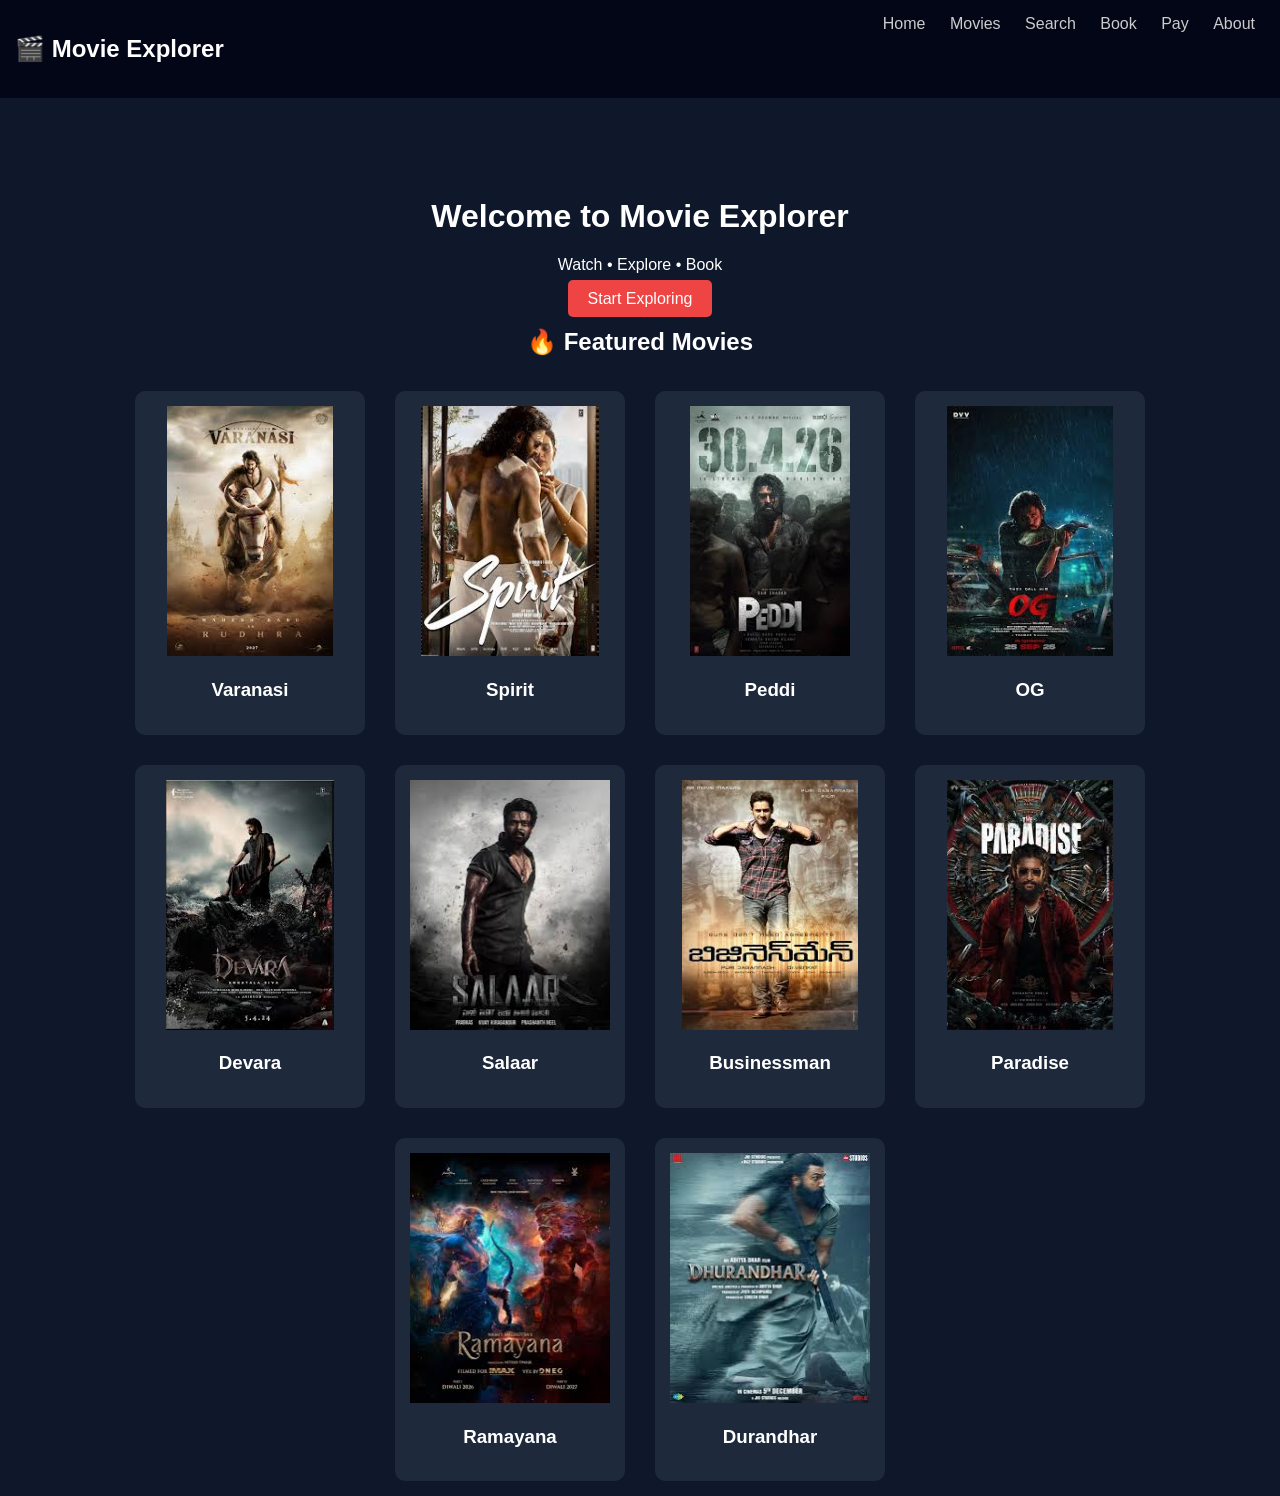
<file: index.html>
<!DOCTYPE html>
<html>
<head>
  <title>Movie Explorer</title>
  <link rel="stylesheet" href="style.css">
</head>
<body>

<!-- NAVBAR -->
<nav>
  <h2>🎬 Movie Explorer</h2>
  <div>
    <a href="index.html">Home</a>
    <a href="movies.html">Movies</a>
    <a href="search.html">Search</a>
    <a href="booking.html">Book</a>
    <a href="payment.html">Pay</a>
    <a href="about.html">About</a>
  </div>
</nav>

<!-- HERO -->
<div class="hero">
  <h1>Welcome to Movie Explorer</h1>
  <p>Watch • Explore • Book</p>
  <a href="movies.html" class="btn">Start Exploring</a>
</div>

<!-- MOVIES -->
<h2 class="title">🔥 Featured Movies</h2>

<div class="container">

  <!-- Varanasi -->
  <div class="card" onclick="openTrailer('https://www.youtube.com/embed/5BrPlz2JluGwf-0I')">
    <img src="[data-uri]">
    <h3>Varanasi</h3>
  </div>

  <!-- Spirit -->
  <div class="card" onclick="openTrailer('https://www.youtube.com/embed/nBHMO88tz9dkc-Xh')">
    <img src="[data-uri]">
    <h3>Spirit</h3>
  </div>

  <!-- Peddi -->
  <div class="card" onclick="openTrailer('https://www.youtube.com/embed/CZPUJYmrbYBT_vus')">
    <img src="[data-uri]">
    <h3>Peddi</h3>
  </div>

  <!-- OG -->
  <div class="card" onclick="openTrailer('https://www.youtube.com/embed/O-Pf4drfRRwg1rhe')">
    <img src="[data-uri]">
    <h3>OG</h3>
  </div>

  <!-- Devara -->
  <div class="card" onclick="openTrailer('https://www.youtube.com/embed/bqaOcVtWyCBEym65')">
    <img src="[data-uri]">
    <h3>Devara</h3>
  </div>

  <!-- Salaar -->
  <div class="card" onclick="openTrailer('https://www.youtube.com/embed/eEaBUU2EW9e4Ro5w')">
    <img src="[data-uri]">
    <h3>Salaar</h3>
  </div>

  <!-- Businessman -->
  <div class="card" onclick="openTrailer('https://www.youtube.com/embed/xiIVxICfSAlODgBM')">
    <img src="[data-uri]">
    <h3>Businessman</h3>
  </div>

  <!-- Paradise -->
  <div class="card" onclick="openTrailer('https://www.youtube.com/embed/ZKk0_G39VVxcPJHO')">
    <img src="[data-uri]">
    <h3>Paradise</h3>
  </div>

  <!-- Ramayana -->
  <div class="card" onclick="openTrailer('https://www.youtube.com/embed/VdRauVQbjKX1uVXK')">
    <img src="[data-uri]">
    <h3>Ramayana</h3>
  </div>

  <!-- Durandhar -->
  <div class="card" onclick="openTrailer('https://www.youtube.com/embed/peu-aLJVB6vTSL4O')">
    <img src="[data-uri]">
    <h3>Durandhar</h3>
  </div>

</div>

<!-- TRAILER POPUP -->
<div id="trailerModal" class="modal">
  <div class="modal-content">
    <span onclick="closeTrailer()" class="close">&times;</span>
    <iframe id="trailerFrame" width="100%" height="300"></iframe>
  </div>
</div>

<script src="script.js"></script>

</body>
</html>
</file>
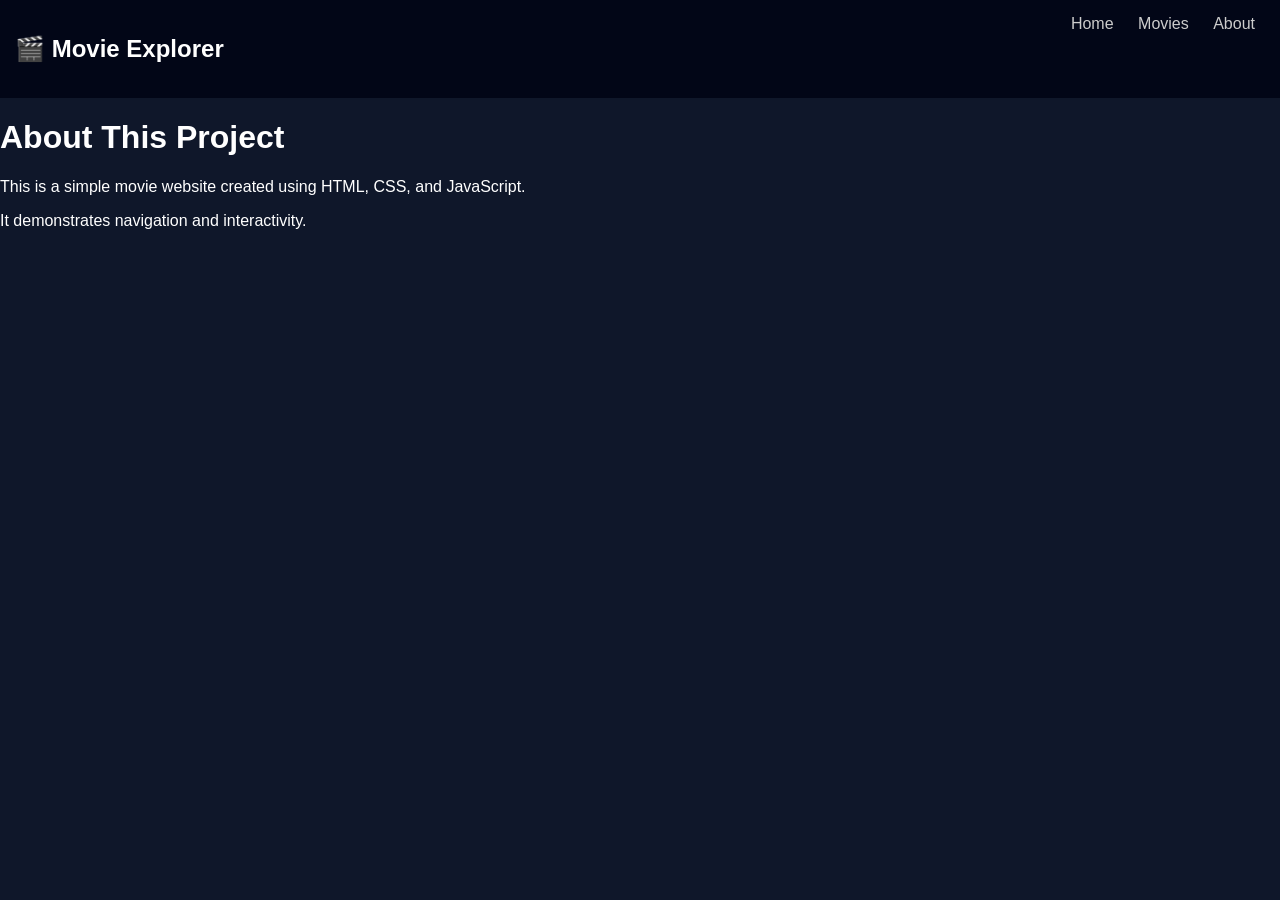
<file: about.html>
<!DOCTYPE html>
<html>
<head>
  <title>About</title>
  <link rel="stylesheet" href="style.css">
</head>
<body>

<nav>
  <h2>🎬 Movie Explorer</h2>
  <div>
    <a href="index.html">Home</a>
    <a href="movies.html">Movies</a>
    <a href="about.html">About</a>
  </div>
</nav>

<div class="about">
  <h1>About This Project</h1>
  <p>This is a simple movie website created using HTML, CSS, and JavaScript.</p>
  <p>It demonstrates navigation and interactivity.</p>
</div>

</body>
</html>
</file>
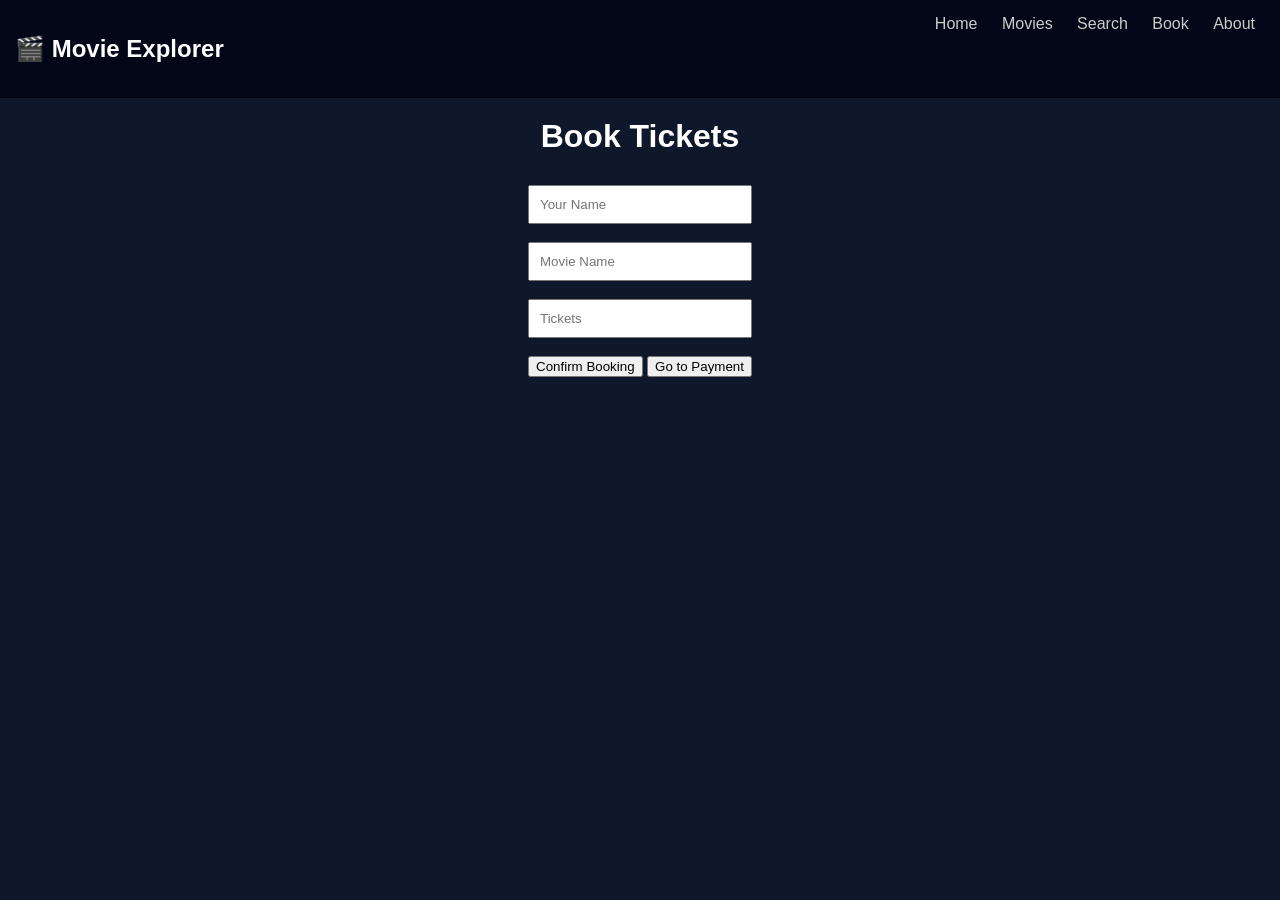
<file: booking.html>
<!DOCTYPE html>
<html>
<head>
  <title>Booking</title>
  <link rel="stylesheet" href="style.css">
</head>
<body>

<nav>
  <h2>🎬 Movie Explorer</h2>
  <div>
    <a href="index.html">Home</a>
    <a href="movies.html">Movies</a>
    <a href="search.html">Search</a>
    <a href="booking.html">Book</a>
    <a href="about.html">About</a>
  </div>
</nav>

<h1 class="title">Book Tickets</h1>

<div class="form">
  <input type="text" placeholder="Your Name"><br><br>
  <input type="text" placeholder="Movie Name"><br><br>
  <input type="number" placeholder="Tickets"><br><br>
  <button onclick="bookTicket()">Confirm Booking</button>
  <button onclick="goToPayment()">Go to Payment</button>
</div>

<p id="bookingMsg"></p>

<script src="script.js"></script>
</body>
</html>
</file>
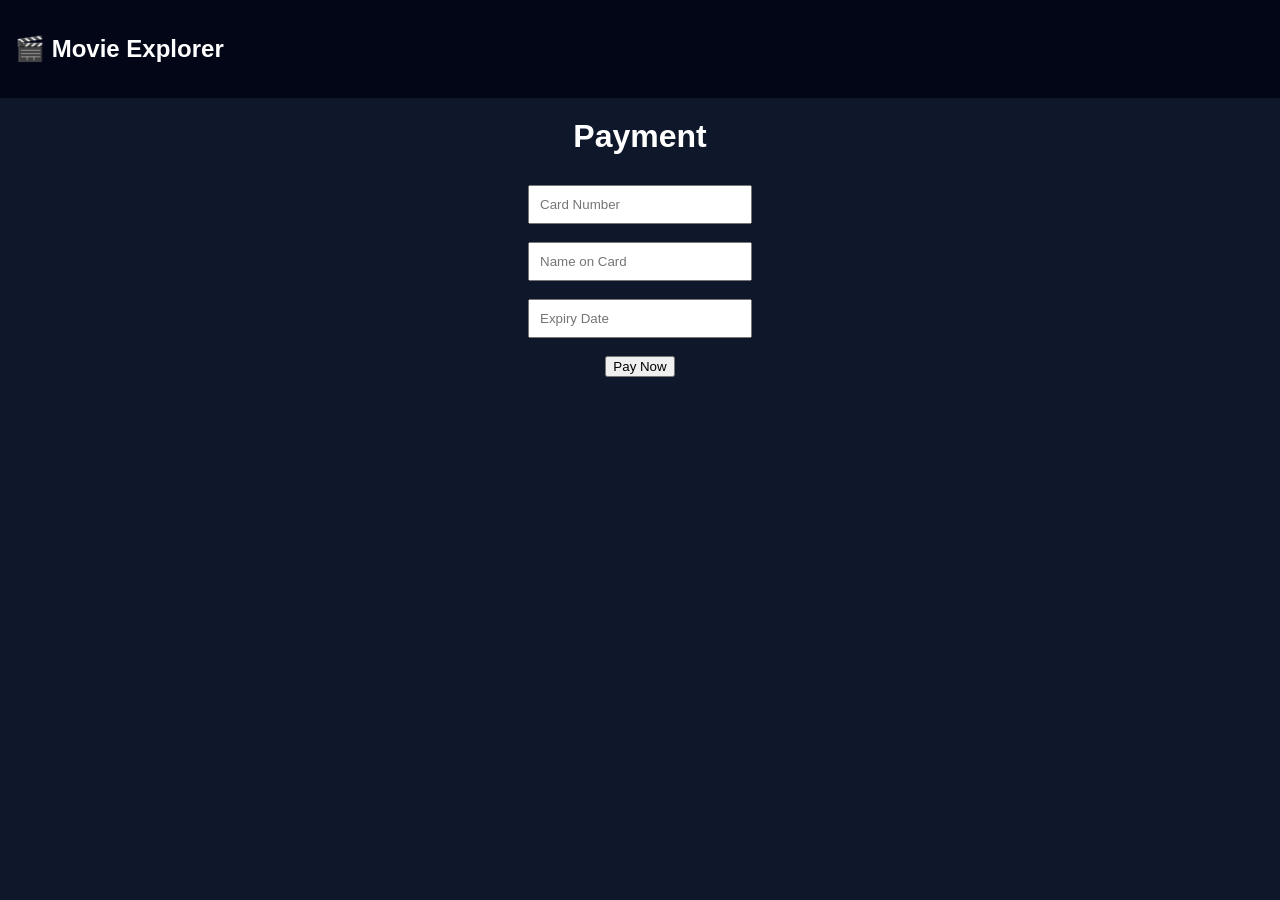
<file: payment.html>
<!DOCTYPE html>
<html>
<head>
  <title>Payment</title>
  <link rel="stylesheet" href="style.css">
</head>
<body>

<nav>
  <h2>🎬 Movie Explorer</h2>
</nav>

<h1 class="title">Payment</h1>

<div class="form">
  <input type="text" placeholder="Card Number"><br><br>
  <input type="text" placeholder="Name on Card"><br><br>
  <input type="text" placeholder="Expiry Date"><br><br>
  <button onclick="makePayment()">Pay Now</button>
</div>

<p id="paymentMsg"></p>

<script src="script.js"></script>
</body>
</html>
</file>
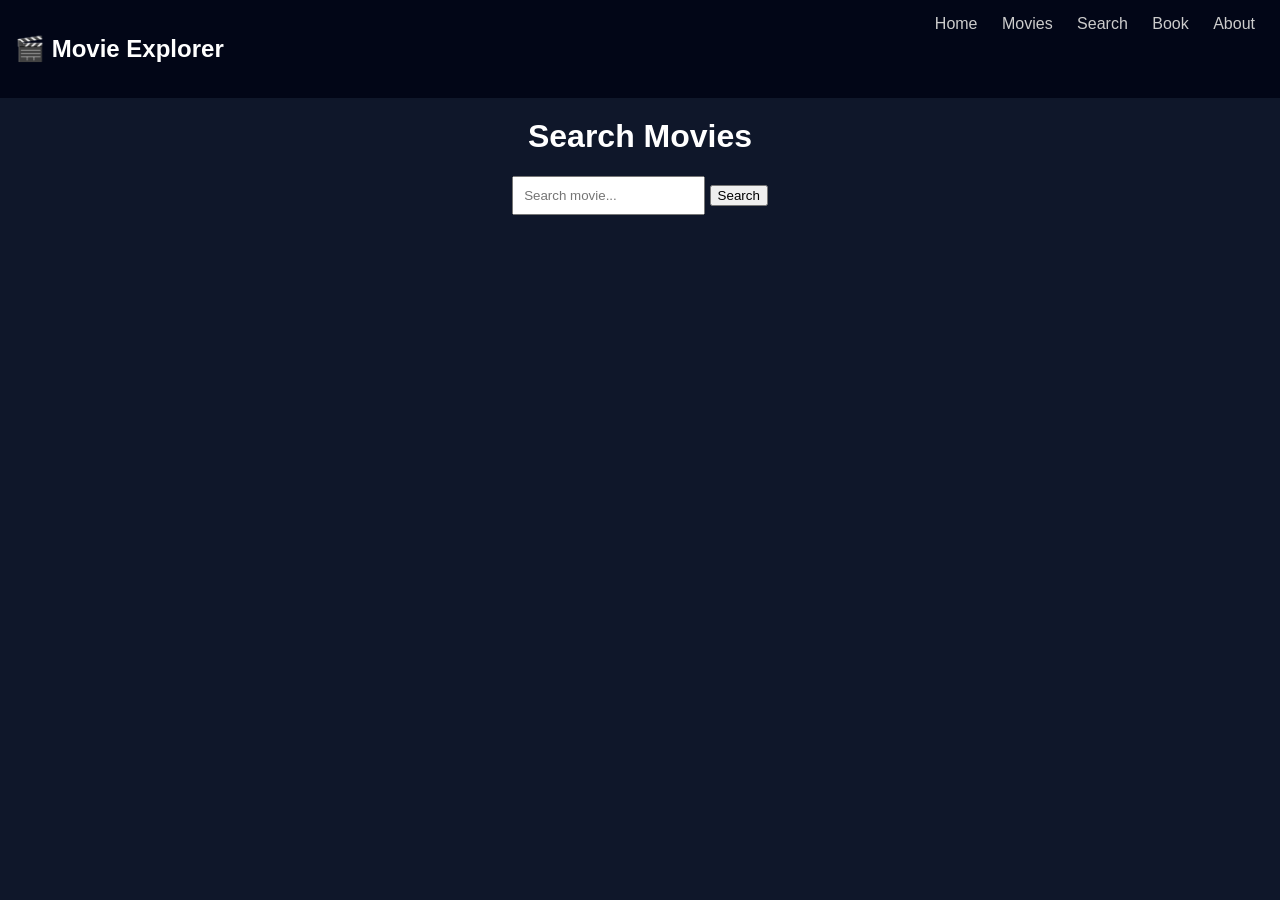
<file: search.html>
<!DOCTYPE html>
<html>
<head>
  <title>Search</title>
  <link rel="stylesheet" href="style.css">
</head>
<body>

<nav>
  <h2>🎬 Movie Explorer</h2>
  <div>
    <a href="index.html">Home</a>
    <a href="movies.html">Movies</a>
    <a href="search.html">Search</a>
    <a href="booking.html">Book</a>
    <a href="about.html">About</a>
  </div>
</nav>

<h1 class="title">Search Movies</h1>

<div class="search-box">
  <input type="text" id="searchInput" placeholder="Search movie...">
  <button onclick="searchMovie()">Search</button>
</div>

<p id="result"></p>

<script src="script.js"></script>
</body>
</html>
</file>
<file: style.css>
body {
  margin: 0;
  font-family: Arial;
  background: #0f172a;
  color: white;
}

/* Navbar */
nav {
  display: flex;
  justify-content: space-between;
  padding: 15px;
  background: #020617;
}

nav a {
  color: #ccc;
  margin: 0 10px;
  text-decoration: none;
}

nav a:hover {
  color: white;
}

/* Hero */
.hero {
  text-align: center;
  margin-top: 100px;
}

.btn {
  background: #ef4444;
  padding: 10px 20px;
  border-radius: 5px;
  color: white;
  text-decoration: none;
}

/* Titles */
.title {
  text-align: center;
  margin-top: 20px;
}

/* Cards */
.container {
  display: flex;
  justify-content: center;
  flex-wrap: wrap;
}

.card {
  background: #1e293b;
  margin: 15px;
  padding: 15px;
  border-radius: 10px;
  width: 200px;
  text-align: center;
  transition: 0.3s;
}

.card:hover {
  transform: scale(1.05);
}

.card button {
  margin-top: 10px;
  padding: 5px;
  background: #22c55e;
  border: none;
  color: white;
  border-radius: 5px;
}

/* Search */
.search-box {
  text-align: center;
  margin-top: 20px;
}

.search-box input {
  padding: 10px;
}

/* Booking */
.form {
  text-align: center;
  margin-top: 30px;
}

.form input {
  padding: 10px;
  width: 200px;
}
/* Modal */
.modal {
  display: none;
  position: fixed;
  top: 0;
  width: 100%;
  height: 100%;
  background: rgba(0,0,0,0.8);
}

.modal-content {
  background: #111;
  margin: 10% auto;
  padding: 20px;
  width: 60%;
}

.close {
  float: right;
  cursor: pointer;
  font-size: 20px;
}

/* Better cards */
.card img {
  height: 250px;
  object-fit: cover;
}

/* Smooth transitions */
.card {
  transition: 0.3s;
}
</file>
